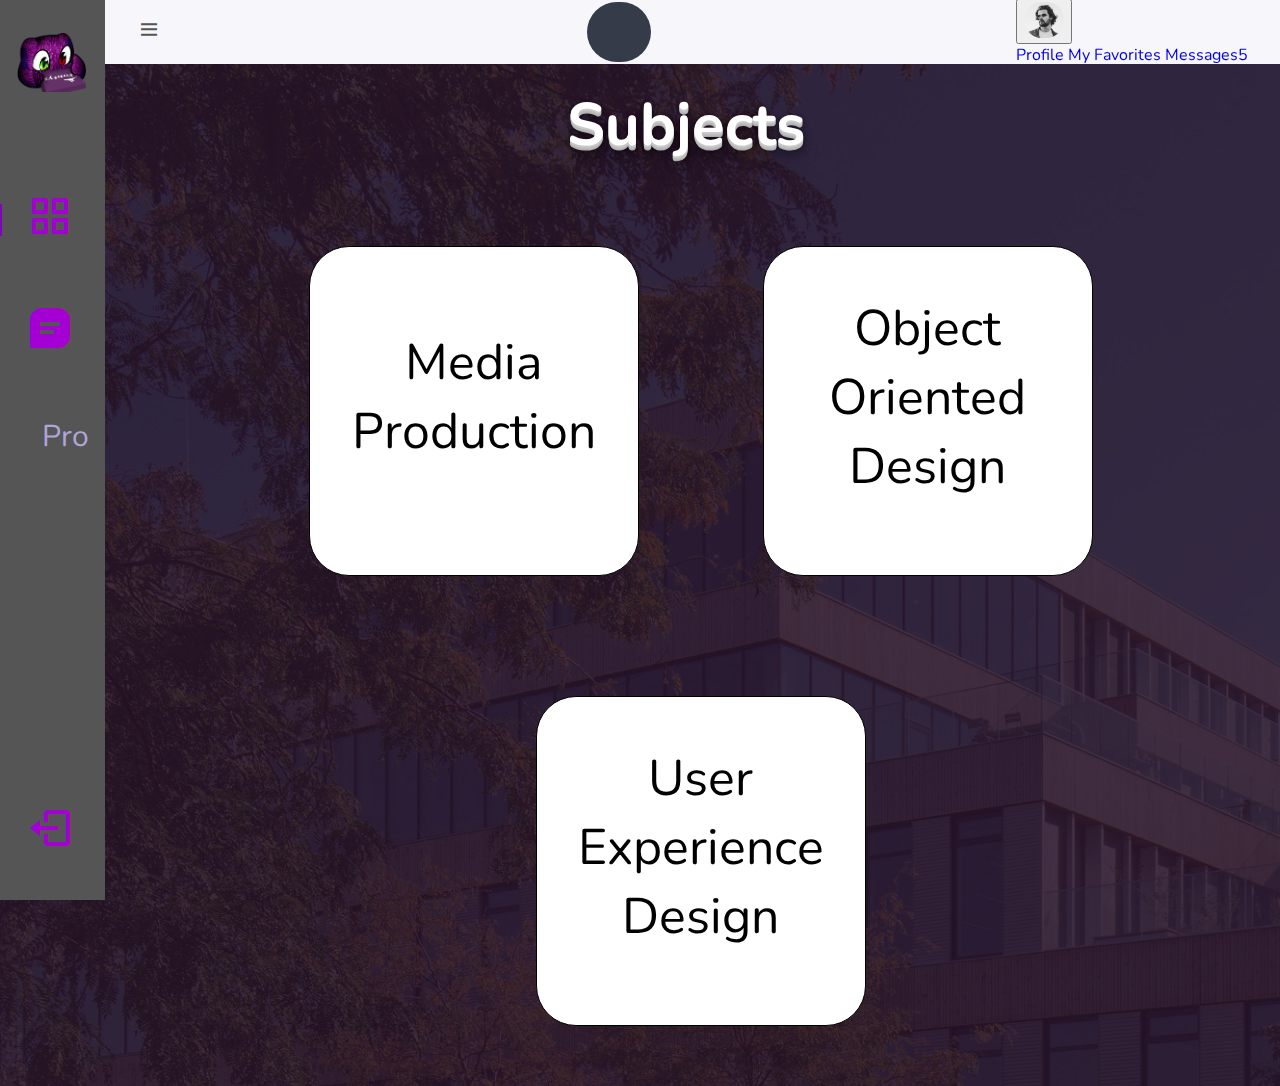
<file: moogul/index.html>
<!DOCTYPE html>
<html lang="en">

<head>
    <meta charset="UTF-8">
    <meta name="viewport" content="width=device-width, initial-scale=1.0">

    <!-- ===== BOX ICONS ===== -->
    <link href='https://cdn.jsdelivr.net/npm/boxicons@2.0.5/css/boxicons.min.css' rel='stylesheet'>
    <link rel="stylesheet" href="https://stackpath.bootstrapcdn.com/bootstrap/4.1.3/css/bootstrap.min.css"
        integrity="sha384-MCw98/SFnGE8fJT3GXwEOngsV7Zt27NXFoaoApmYm81iuXoPkFOJwJ8ERdknLPMO" crossorigin="anonymous">
    <link rel="stylesheet" href="https://use.fontawesome.com/releases/v5.5.0/css/all.css"
        integrity="sha384-B4dIYHKNBt8Bc12p+WXckhzcICo0wtJAoU8YZTY5qE0Id1GSseTk6S+L3BlXeVIU" crossorigin="anonymous">

    <!-- ===== CSS ===== -->
    <link rel="stylesheet" href="assets/css/styles.css">

    <title>Moogul</title>
</head>

<body id="body-pd">

    <body onload="myFunction()">

        <div class="hero">
            <header class="header" id="header">
                <div class="header__toggle">
                    <i class='bx bx-menu' id="header-toggle"></i>
                </div>

                <div class="container h-100">
                    <div class="d-flex justify-content-center h-100">
                        <div class="searchbar">
                            <input class="search_input" type="text" name="" placeholder="Search...">
                            <a href="#" class="search_icon"><i class="fas fa-search"></i></a>
                        </div>
                    </div>
                </div>

                <div class="dropdown">
                    <button class="btn dropdown-toggle" type="button" id="dropdownMenuButton" data-toggle="dropdown"
                        aria-haspopup="true" aria-expanded="false">
                        <img src="assets/img/perfil.jpg" alt="" style="width: 40px; height: 40; border-radius: 20px;">
                    </button>
                    <div class="dropdown-menu" aria-labelledby="dropdownMenuButton">
                        <a class="dropdown-item" href="#">Profile</a>
                        <a class="dropdown-item" href="#">My Favorites</a>
                        <a class="dropdown-item" href="#">Messages<span class="badge bg-primary">5</span>
                            <span class="visually-hidden"></span></a>
                       
                    </div>
                </div>



            </header>

            <div class="l-navbar" id="nav-bar">
                <nav class="nav">
                    <div>
                        <a href="index.html" class="nav__logo">
                            <img class="logo" src="assets/img/logo.png" alt="">
                            <span class="nav__logo-name">Moogul</span>
                        </a>

                        <div class="nav__list">
                            <a href="index.html" class="nav__link active">
                                <i class='bx bx-grid-alt nav__icon'></i>
                                <span class="nav__name">Dashboard</span>
                            </a>

                            <a href="forum.html" class="nav__link">
                                <i class='bx bxs-message-square-detail nav__icon'></i>
                                <span class="nav__name">Forum</span>
                            </a>

                            <a href="#" class="nav__link">
                                <i class="fas fa-id-card-alt nav__icon"></i>
                                <span class="nav__name">Profile</span>
                            </a>
                        </div>
                    </div>

                    <a href="login.html" class="nav__link">
                        <i class='bx bx-log-out nav__icon'></i>
                        <span class="nav__name">Log Out</span>
                    </a>
                </nav>
            </div>


            <div class="text_title">
                <h1 class="Subj">Subjects</h1>
            </div>

            <div class="navigation_button">
                <div class="button_nav">
                    <p class="lectures">
                      <a href="SubjectPage.html">Media Production</a>  </p>

                </div>
                <div class="button_nav">
                    <p class="lectures">Object Oriented Design</p>
                </div>
                <div class="button_nav">
                    <p class="lectures">User Experience Design</p>
                </div>
            </div>
        </div>



        <!--===== MAIN JS =====-->
        <script src="assets/js/main.js"></script>
        <script src="https://code.jquery.com/jquery-3.5.1.slim.min.js"
            integrity="sha384-DfXdz2htPH0lsSSs5nCTpuj/zy4C+OGpamoFVy38MVBnE+IbbVYUew+OrCXaRkfj" crossorigin="anonymous">
        </script>

        <script src="https://cdn.jsdelivr.net/npm/popper.js@1.16.1/dist/umd/popper.min.js"
            integrity="sha384-9/reFTGAW83EW2RDu2S0VKaIzap3H66lZH81PoYlFhbGU+6BZp6G7niu735Sk7lN" crossorigin="anonymous">
        </script>

        <script src="https://stackpath.bootstrapcdn.com/bootstrap/4.5.2/js/bootstrap.min.js"
            integrity="sha384-B4gt1jrGC7Jh4AgTPSdUtOBvfO8shuf57BaghqFfPlYxofvL8/KUEfYiJOMMV+rV" crossorigin="anonymous">
        </script>


        <script>
            var myVar;

            function myFunction() {
                myVar = setTimeout(showPage, 1500);
            }

            function showPage() {
                document.getElementById("loader").style.display = "none";
                document.getElementById("myDiv").style.display = "block";
            }
        </script>
    </body>

</html>
</file>
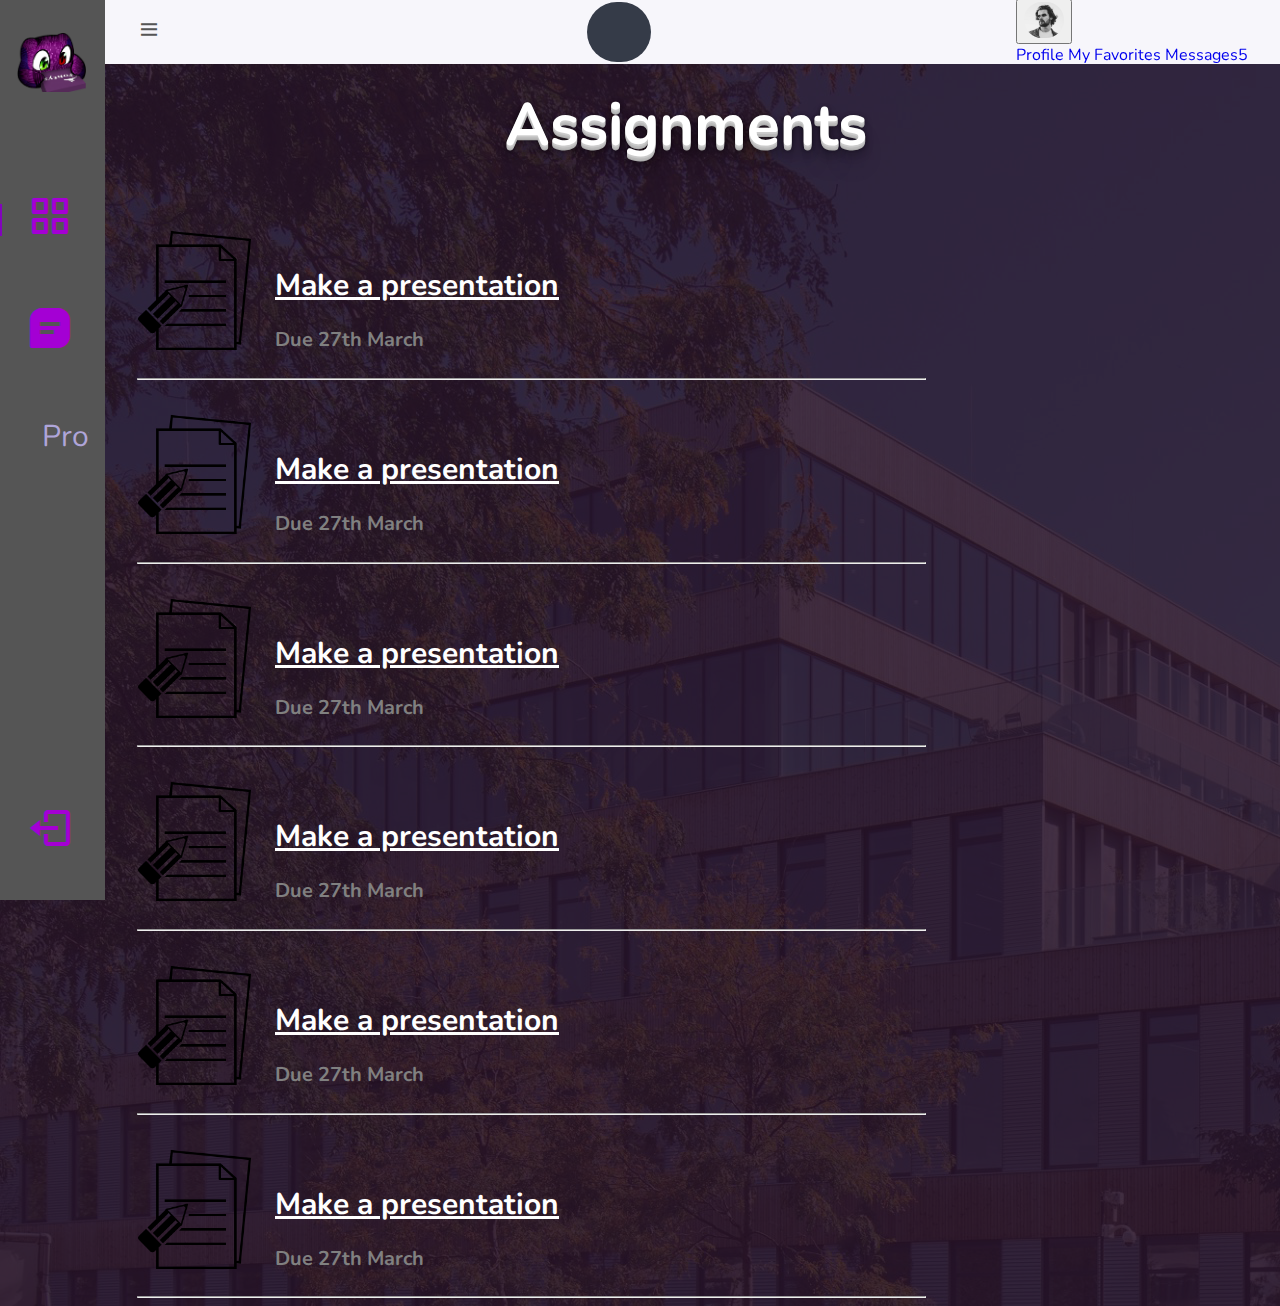
<file: moogul/Assignments.html>
<!DOCTYPE html>
<html lang="en">

<head>
    <meta charset="UTF-8">
    <meta name="viewport" content="width=device-width, initial-scale=1.0">



    <!-- ===== BOX ICONS ===== -->
    <link href='https://cdn.jsdelivr.net/npm/boxicons@2.0.5/css/boxicons.min.css' rel='stylesheet'>
    <link rel="stylesheet" href="https://stackpath.bootstrapcdn.com/bootstrap/4.1.3/css/bootstrap.min.css"
        integrity="sha384-MCw98/SFnGE8fJT3GXwEOngsV7Zt27NXFoaoApmYm81iuXoPkFOJwJ8ERdknLPMO" crossorigin="anonymous">
    <link rel="stylesheet" href="https://use.fontawesome.com/releases/v5.5.0/css/all.css"
        integrity="sha384-B4dIYHKNBt8Bc12p+WXckhzcICo0wtJAoU8YZTY5qE0Id1GSseTk6S+L3BlXeVIU" crossorigin="anonymous">

    <!-- ===== CSS ===== -->
    <link rel="stylesheet" href="assets/css/styles.css">

    <title>Assignments</title>
</head>

<body id="body-pd">

    <body onload="myFunction()">

        <div class="hero">
            <header class="header" id="header">
                <div class="header__toggle">
                    <i class='bx bx-menu' id="header-toggle"></i>
                </div>

                <div class="container h-100">
                    <div class="d-flex justify-content-center h-100">
                        <div class="searchbar">
                            <input class="search_input" type="text" name="" placeholder="Search...">
                            <a href="#" class="search_icon"><i class="fas fa-search"></i></a>
                        </div>
                    </div>
                </div>

                <div class="dropdown">
                    <button class="btn dropdown-toggle" type="button" id="dropdownMenuButton" data-toggle="dropdown"
                        aria-haspopup="true" aria-expanded="false">
                        <img src="assets/img/perfil.jpg" alt="" style="width: 40px; height: 40; border-radius: 20px;">
                    </button>
                    <div class="dropdown-menu" aria-labelledby="dropdownMenuButton">
                        <a class="dropdown-item" href="#">Profile</a>
                        <a class="dropdown-item" href="#">My Favorites</a>
                        <a class="dropdown-item" href="#">Messages<span class="badge bg-primary">5</span>
                            <span class="visually-hidden"></span></a>
                    </div>
                </div>



            </header>

            <div class="l-navbar" id="nav-bar">
                <nav class="nav">
                    <div>
                        <a href="index.html" class="nav__logo">
                            <img class="logo" src="assets/img/logo.png" alt="">
                            <span class="nav__logo-name">Moogul</span>
                        </a>

                        <div class="nav__list">
                            <a href="index.html" class="nav__link active">
                                <i class='bx bx-grid-alt nav__icon'></i>
                                <span class="nav__name">Dashboard</span>
                            </a>

                            <a href="forum.html" class="nav__link">
                                <i class='bx bxs-message-square-detail nav__icon'></i>
                                <span class="nav__name">Forum</span>
                            </a>

                            <a href="#" class="nav__link">
                                <i class="fas fa-id-card-alt nav__icon"></i>
                                <span class="nav__name">Profile</span>
                            </a>
                        </div>
                    </div>

                    <a href="login.html" class="nav__link">
                        <i class='bx bx-log-out nav__icon'></i>
                        <span class="nav__name">Log Out</span>
                    </a>
                </nav>
            </div>

            <div class="text_title">
                <h1 class="Subj">Assignments</h1>
            </div>

<br><br>


  <!--===== Assignements =====-->


<div class="idea">
      <div class="icon">
        <img src="assets/img/icon.jpg">
      </div>
      <div class="text">
        <h1>Make a presentation</h1>
        <h2>Due 27th March</h2>
      </div>
    </div>

<div class ="lines">
<hr>
</div>


<br><br>

<div class="idea">
      <div class="icon">
        <img src="assets/img/icon.jpg">
      </div>
      <div class="text">
        <h1>Make a presentation</h1>
        <h2>Due 27th March</h2>
      </div>
    </div>

<div class ="lines">
<hr>
</div>

<br><br>


<div class="idea">
      <div class="icon">
        <img src="assets/img/icon.jpg">
      </div>
      <div class="text">
        <h1>Make a presentation</h1>
        <h2>Due 27th March</h2>
      </div>
    </div>

<div class ="lines">
<hr>
</div>

<br><br>

<div class="idea">
      <div class="icon">
        <img src="assets/img/icon.jpg">
      </div>
      <div class="text">
        <h1>Make a presentation</h1>
        <h2>Due 27th March</h2>
      </div>
    </div>

<div class ="lines">
<hr>
</div>

<br><br>

<div class="idea">
      <div class="icon">
        <img src="assets/img/icon.jpg">
      </div>
      <div class="text">
        <h1>Make a presentation</h1>
        <h2>Due 27th March</h2>
      </div>
    </div>

<div class ="lines">
<hr>
</div>


<br><br>

<div class="idea">
      <div class="icon">
        <img src="assets/img/icon.jpg">
      </div>
      <div class="text">
        <h1>Make a presentation</h1>
        <h2>Due 27th March</h2>
      </div>
    </div>

<div class ="lines">
<hr>
</div>




    <!--===== MAIN JS =====-->
    <script src="assets/js/main.js"></script>
    <script src="https://code.jquery.com/jquery-3.5.1.slim.min.js"
        integrity="sha384-DfXdz2htPH0lsSSs5nCTpuj/zy4C+OGpamoFVy38MVBnE+IbbVYUew+OrCXaRkfj" crossorigin="anonymous">
    </script>

    <script src="https://cdn.jsdelivr.net/npm/popper.js@1.16.1/dist/umd/popper.min.js"
        integrity="sha384-9/reFTGAW83EW2RDu2S0VKaIzap3H66lZH81PoYlFhbGU+6BZp6G7niu735Sk7lN" crossorigin="anonymous">
    </script>

    <script src="https://stackpath.bootstrapcdn.com/bootstrap/4.5.2/js/bootstrap.min.js"
        integrity="sha384-B4gt1jrGC7Jh4AgTPSdUtOBvfO8shuf57BaghqFfPlYxofvL8/KUEfYiJOMMV+rV" crossorigin="anonymous">
    </script>


    <script>
        var myVar;

        function myFunction() {
            myVar = setTimeout(showPage, 1500);
        }

        function showPage() {
            document.getElementById("loader").style.display = "none";
            document.getElementById("myDiv").style.display = "block";
        }
    </script>
</body>

</html>
</file>
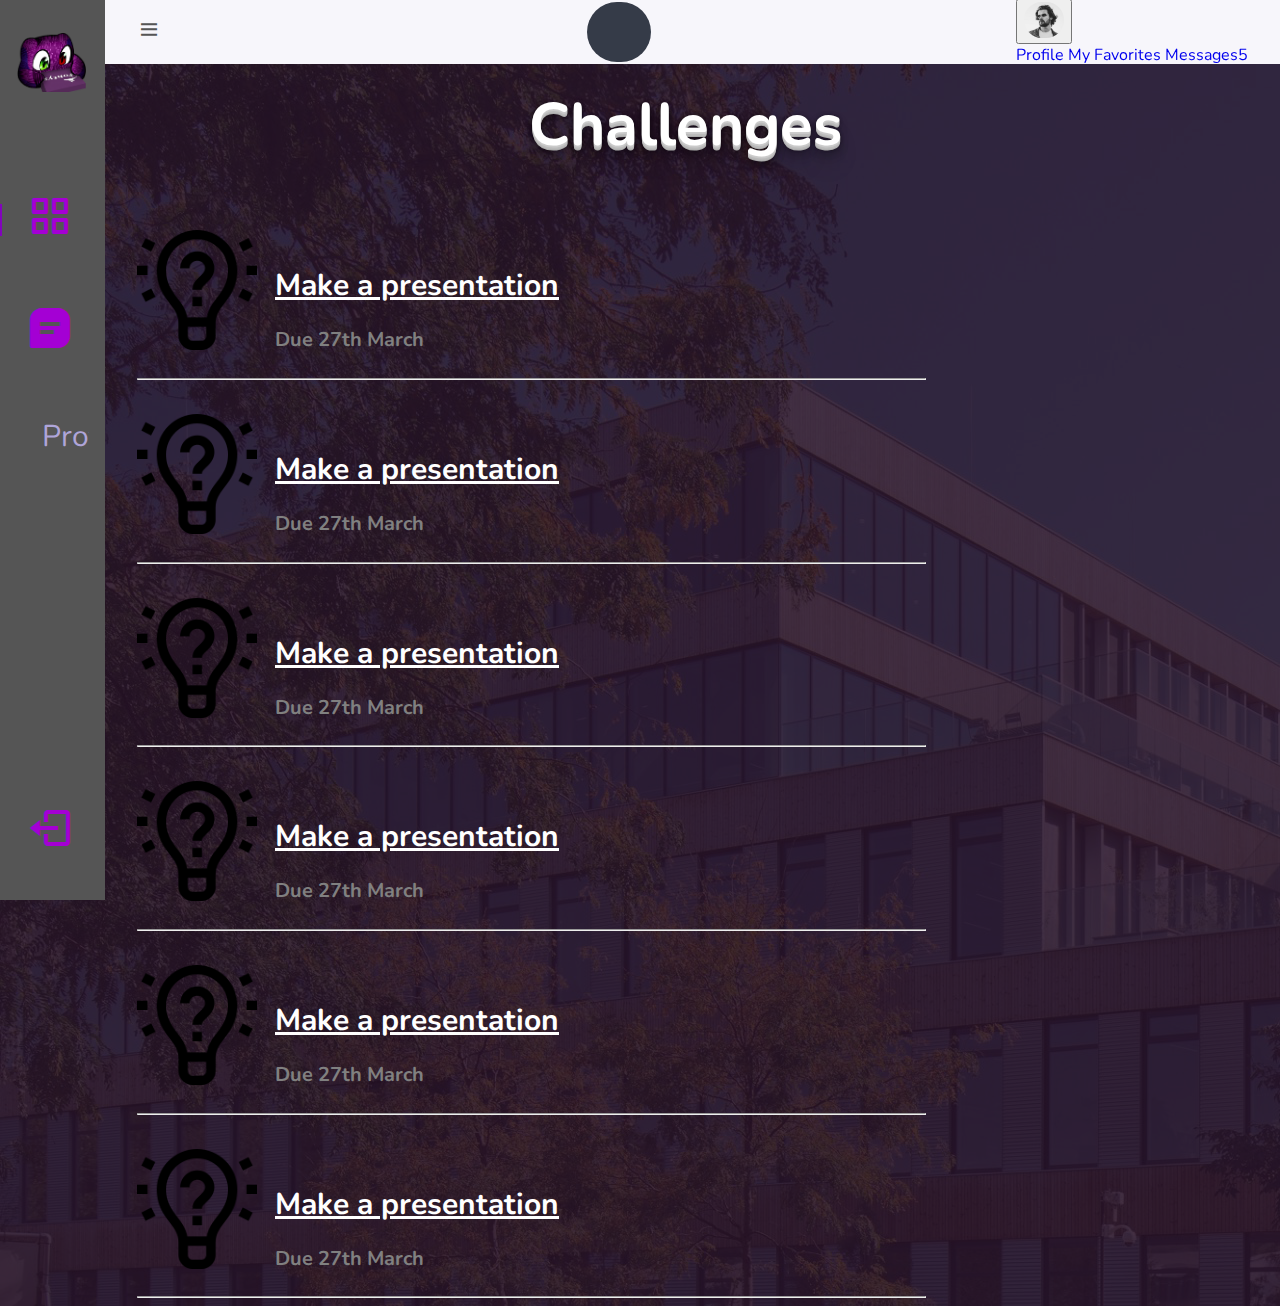
<file: moogul/Challenges.html>
<!DOCTYPE html>
<html lang="en">

<head>
    <meta charset="UTF-8">
    <meta name="viewport" content="width=device-width, initial-scale=1.0">



    <!-- ===== BOX ICONS ===== -->
    <link href='https://cdn.jsdelivr.net/npm/boxicons@2.0.5/css/boxicons.min.css' rel='stylesheet'>
    <link rel="stylesheet" href="https://stackpath.bootstrapcdn.com/bootstrap/4.1.3/css/bootstrap.min.css"
        integrity="sha384-MCw98/SFnGE8fJT3GXwEOngsV7Zt27NXFoaoApmYm81iuXoPkFOJwJ8ERdknLPMO" crossorigin="anonymous">
    <link rel="stylesheet" href="https://use.fontawesome.com/releases/v5.5.0/css/all.css"
        integrity="sha384-B4dIYHKNBt8Bc12p+WXckhzcICo0wtJAoU8YZTY5qE0Id1GSseTk6S+L3BlXeVIU" crossorigin="anonymous">

    <!-- ===== CSS ===== -->
    <link rel="stylesheet" href="assets/css/styles.css">

    <title>Challenges</title>
</head>

<body id="body-pd">

    <body onload="myFunction()">

        <div class="hero">
            <header class="header" id="header">
                <div class="header__toggle">
                    <i class='bx bx-menu' id="header-toggle"></i>
                </div>

                <div class="container h-100">
                    <div class="d-flex justify-content-center h-100">
                        <div class="searchbar">
                            <input class="search_input" type="text" name="" placeholder="Search...">
                            <a href="#" class="search_icon"><i class="fas fa-search"></i></a>
                        </div>
                    </div>
                </div>

                <div class="dropdown">
                    <button class="btn dropdown-toggle" type="button" id="dropdownMenuButton" data-toggle="dropdown"
                        aria-haspopup="true" aria-expanded="false">
                        <img src="assets/img/perfil.jpg" alt="" style="width: 40px; height: 40; border-radius: 20px;">
                    </button>
                    <div class="dropdown-menu" aria-labelledby="dropdownMenuButton">
                        <a class="dropdown-item" href="#">Profile</a>
                        <a class="dropdown-item" href="#">My Favorites</a>
                        <a class="dropdown-item" href="#">Messages<span class="badge bg-primary">5</span>
                            <span class="visually-hidden"></span></a>
                    </div>
                </div>



            </header>

            <div class="l-navbar" id="nav-bar">
                <nav class="nav">
                    <div>
                        <a href="index.html" class="nav__logo">
                            <img class="logo" src="assets/img/logo.png" alt="">
                            <span class="nav__logo-name">Moogul</span>
                        </a>

                        <div class="nav__list">
                            <a href="index.html" class="nav__link active">
                                <i class='bx bx-grid-alt nav__icon'></i>
                                <span class="nav__name">Dashboard</span>
                            </a>

                            <a href="forum.html" class="nav__link">
                                <i class='bx bxs-message-square-detail nav__icon'></i>
                                <span class="nav__name">Forum</span>
                            </a>

                            <a href="#" class="nav__link">
                                <i class="fas fa-id-card-alt nav__icon"></i>
                                <span class="nav__name">Profile</span>
                            </a>
                        </div>
                    </div>

                    <a href="login.html" class="nav__link">
                        <i class='bx bx-log-out nav__icon'></i>
                        <span class="nav__name">Log Out</span>
                    </a>
                </nav>
            </div>

            <div class="text_title">
                <h1 class="Subj">Challenges</h1>
            </div>

<br><br>


  <!--===== Assignements =====-->


<div class="idea">
      <div class="icon">
        <img src="assets/img/challenge.jpg">
      </div>
      <div class="text">
        <h1>Make a presentation</h1>
        <h2>Due 27th March</h2>
      </div>
    </div>

<div class ="lines">
<hr>
</div>


<br><br>

<div class="idea">
      <div class="icon">
        <img src="assets/img/challenge.jpg">
      </div>
      <div class="text">
        <h1>Make a presentation</h1>
        <h2>Due 27th March</h2>
      </div>
    </div>

<div class ="lines">
<hr>
</div>

<br><br>


<div class="idea">
      <div class="icon">
        <img src="assets/img/challenge.jpg">
      </div>
      <div class="text">
        <h1>Make a presentation</h1>
        <h2>Due 27th March</h2>
      </div>
    </div>

<div class ="lines">
<hr>
</div>

<br><br>

<div class="idea">
      <div class="icon">
        <img src="assets/img/challenge.jpg">
      </div>
      <div class="text">
        <h1>Make a presentation</h1>
        <h2>Due 27th March</h2>
      </div>
    </div>

<div class ="lines">
<hr>
</div>

<br><br>

<div class="idea">
      <div class="icon">
        <img src="assets/img/challenge.jpg">
      </div>
      <div class="text">
        <h1>Make a presentation</h1>
        <h2>Due 27th March</h2>
      </div>
    </div>

<div class ="lines">
<hr>
</div>


<br><br>

<div class="idea">
      <div class="icon">
        <img src="assets/img/challenge.jpg">
      </div>
      <div class="text">
        <h1>Make a presentation</h1>
        <h2>Due 27th March</h2>
      </div>
    </div>

<div class ="lines">
<hr>
</div>




    <!--===== MAIN JS =====-->
    <script src="assets/js/main.js"></script>
    <script src="https://code.jquery.com/jquery-3.5.1.slim.min.js"
        integrity="sha384-DfXdz2htPH0lsSSs5nCTpuj/zy4C+OGpamoFVy38MVBnE+IbbVYUew+OrCXaRkfj" crossorigin="anonymous">
    </script>

    <script src="https://cdn.jsdelivr.net/npm/popper.js@1.16.1/dist/umd/popper.min.js"
        integrity="sha384-9/reFTGAW83EW2RDu2S0VKaIzap3H66lZH81PoYlFhbGU+6BZp6G7niu735Sk7lN" crossorigin="anonymous">
    </script>

    <script src="https://stackpath.bootstrapcdn.com/bootstrap/4.5.2/js/bootstrap.min.js"
        integrity="sha384-B4gt1jrGC7Jh4AgTPSdUtOBvfO8shuf57BaghqFfPlYxofvL8/KUEfYiJOMMV+rV" crossorigin="anonymous">
    </script>


    <script>
        var myVar;

        function myFunction() {
            myVar = setTimeout(showPage, 1500);
        }

        function showPage() {
            document.getElementById("loader").style.display = "none";
            document.getElementById("myDiv").style.display = "block";
        }
    </script>
</body>

</html>
</file>
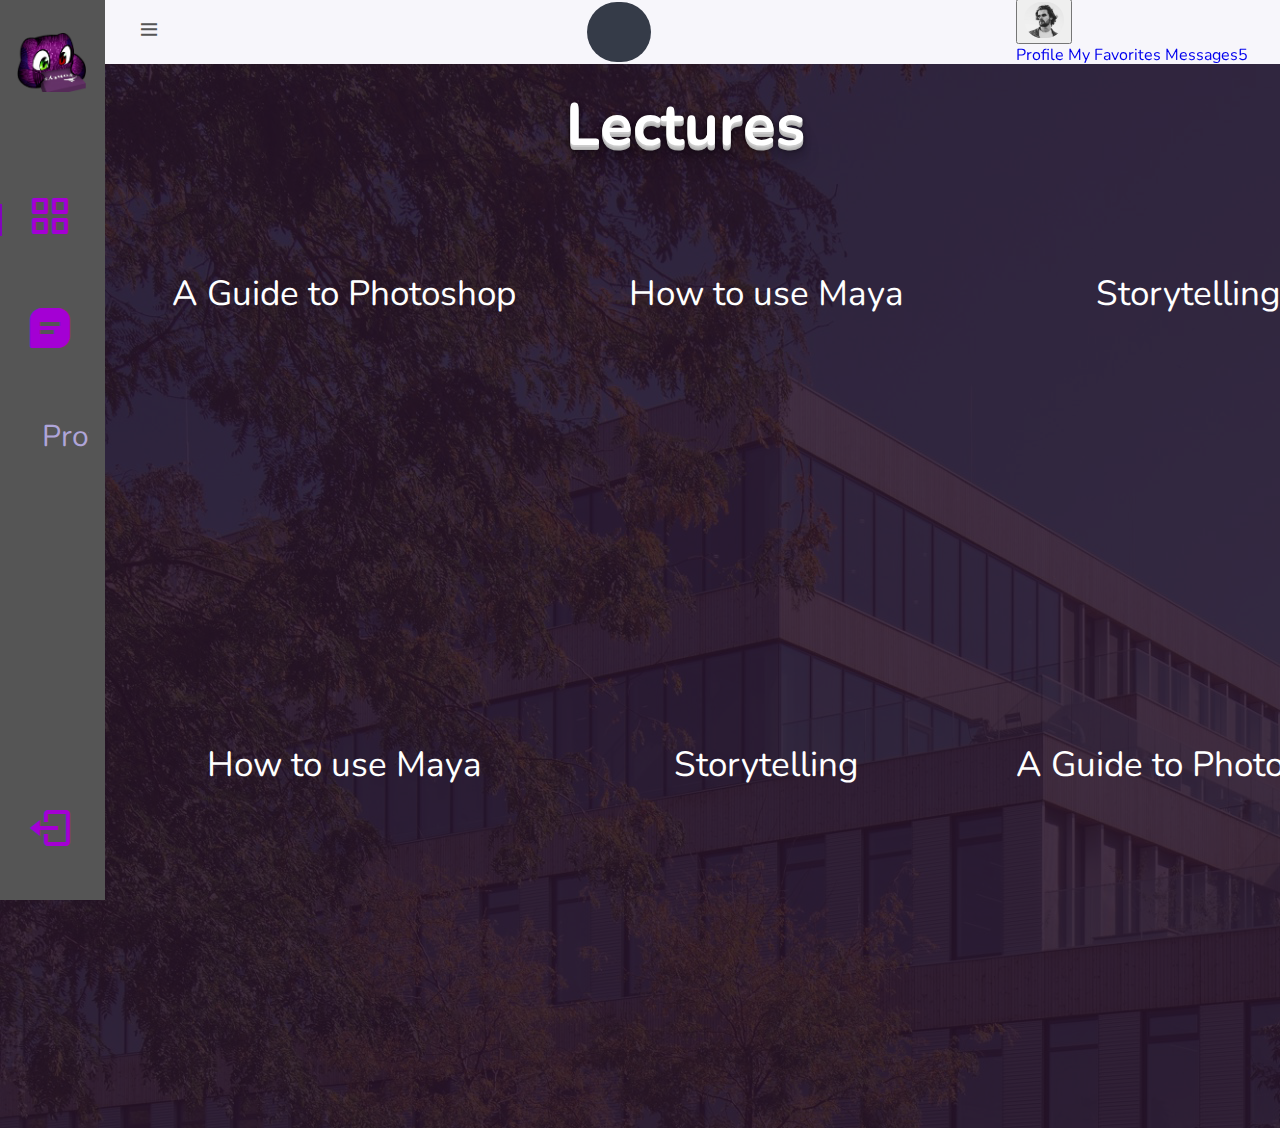
<file: moogul/Lectures.html>
<!DOCTYPE html>
<html lang="en">

<head>
    <meta charset="UTF-8">
    <meta name="viewport" content="width=device-width, initial-scale=1.0">



    <!-- ===== BOX ICONS ===== -->
    <link href='https://cdn.jsdelivr.net/npm/boxicons@2.0.5/css/boxicons.min.css' rel='stylesheet'>
    <link rel="stylesheet" href="https://stackpath.bootstrapcdn.com/bootstrap/4.1.3/css/bootstrap.min.css"
        integrity="sha384-MCw98/SFnGE8fJT3GXwEOngsV7Zt27NXFoaoApmYm81iuXoPkFOJwJ8ERdknLPMO" crossorigin="anonymous">
    <link rel="stylesheet" href="https://use.fontawesome.com/releases/v5.5.0/css/all.css"
        integrity="sha384-B4dIYHKNBt8Bc12p+WXckhzcICo0wtJAoU8YZTY5qE0Id1GSseTk6S+L3BlXeVIU" crossorigin="anonymous">

    <!-- ===== CSS ===== -->
    <link rel="stylesheet" href="assets/css/styles.css">

    <title>Lectures</title>
</head>

<body id="body-pd">

    <body onload="myFunction()">

        <div class="hero">
            <header class="header" id="header">
                <div class="header__toggle">
                    <i class='bx bx-menu' id="header-toggle"></i>
                </div>

                <div class="container h-100">
                    <div class="d-flex justify-content-center h-100">
                        <div class="searchbar">
                            <input class="search_input" type="text" name="" placeholder="Search...">
                            <a href="#" class="search_icon"><i class="fas fa-search"></i></a>
                        </div>
                    </div>
                </div>

                <div class="dropdown">
                    <button class="btn dropdown-toggle" type="button" id="dropdownMenuButton" data-toggle="dropdown"
                        aria-haspopup="true" aria-expanded="false">
                        <img src="assets/img/perfil.jpg" alt="" style="width: 40px; height: 40; border-radius: 20px;">
                    </button>
                    <div class="dropdown-menu" aria-labelledby="dropdownMenuButton">
                        <a class="dropdown-item" href="#">Profile</a>
                        <a class="dropdown-item" href="#">My Favorites</a>
                        <a class="dropdown-item" href="#">Messages<span class="badge bg-primary">5</span>
                            <span class="visually-hidden"></span></a></a>
                    </div>
                </div>



            </header>

            <div class="l-navbar" id="nav-bar">
                <nav class="nav">
                    <div>
                        <a href="index.html" class="nav__logo">
                            <img class="logo" src="assets/img/logo.png" alt="">
                            <span class="nav__logo-name">Moogul</span>
                        </a>

                        <div class="nav__list">
                            <a href="index.html" class="nav__link active">
                                <i class='bx bx-grid-alt nav__icon'></i>
                                <span class="nav__name">Dashboard</span>
                            </a>

                            <a href="forum.html" class="nav__link">
                                <i class='bx bxs-message-square-detail nav__icon'></i>
                                <span class="nav__name">Forum</span>
                            </a>

                            <a href="#" class="nav__link">
                                <i class="fas fa-id-card-alt nav__icon"></i>
                                <span class="nav__name">Profile</span>
                            </a>
                        </div>
                    </div>

                    <a href="login.html" class="nav__link">
                        <i class='bx bx-log-out nav__icon'></i>
                        <span class="nav__name">Log Out</span>
                    </a>
                </nav>
            </div>


            <div class="text_title">
                <h1 class="Subj">Lectures</h1>
            </div>
<br><br>
  <!--===== Videos =====-->


  <div class="videos">
  <ul>

    <li><a href="#"><p class = "idk">A Guide to Photoshop</p></a>
      <iframe src="https://www.youtube.com/embed/6stlCkUDG_s" frameborder="0" allowfullscreen></iframe>
    </li>

    <li><p class = "idk">How to use Maya</p>
      <iframe src="https://www.youtube.com/embed/6stlCkUDG_s" frameborder="0" allowfullscreen></iframe>
    </li>

    <li><p class = "idk">Storytelling</p>
      <iframe src="https://www.youtube.com/embed/6stlCkUDG_s" frameborder="0" allowfullscreen></iframe>
    </li>

  </ul>
</div>

<br><br>
<div class="videos">
<ul>

  <li><p class = "idk">How to use Maya</p>
    <iframe src="https://www.youtube.com/embed/6stlCkUDG_s" frameborder="0" allowfullscreen></iframe>
  </li>

  <li><p class = "idk">Storytelling</p>
    <iframe src="https://www.youtube.com/embed/6stlCkUDG_s" frameborder="0" allowfullscreen></iframe>
  </li>

  <li><p class = "idk">A Guide to Photoshop</p>
    <iframe src="https://www.youtube.com/embed/6stlCkUDG_s" frameborder="0" allowfullscreen></iframe>
  </li>

</ul>
</div>




    <!--===== MAIN JS =====-->
    <script src="assets/js/main.js"></script>
    <script src="https://code.jquery.com/jquery-3.5.1.slim.min.js"
        integrity="sha384-DfXdz2htPH0lsSSs5nCTpuj/zy4C+OGpamoFVy38MVBnE+IbbVYUew+OrCXaRkfj" crossorigin="anonymous">
    </script>

    <script src="https://cdn.jsdelivr.net/npm/popper.js@1.16.1/dist/umd/popper.min.js"
        integrity="sha384-9/reFTGAW83EW2RDu2S0VKaIzap3H66lZH81PoYlFhbGU+6BZp6G7niu735Sk7lN" crossorigin="anonymous">
    </script>

    <script src="https://stackpath.bootstrapcdn.com/bootstrap/4.5.2/js/bootstrap.min.js"
        integrity="sha384-B4gt1jrGC7Jh4AgTPSdUtOBvfO8shuf57BaghqFfPlYxofvL8/KUEfYiJOMMV+rV" crossorigin="anonymous">
    </script>


    <script>
        var myVar;

        function myFunction() {
            myVar = setTimeout(showPage, 1500);
        }

        function showPage() {
            document.getElementById("loader").style.display = "none";
            document.getElementById("myDiv").style.display = "block";
        }
    </script>
</body>

</html>
</file>
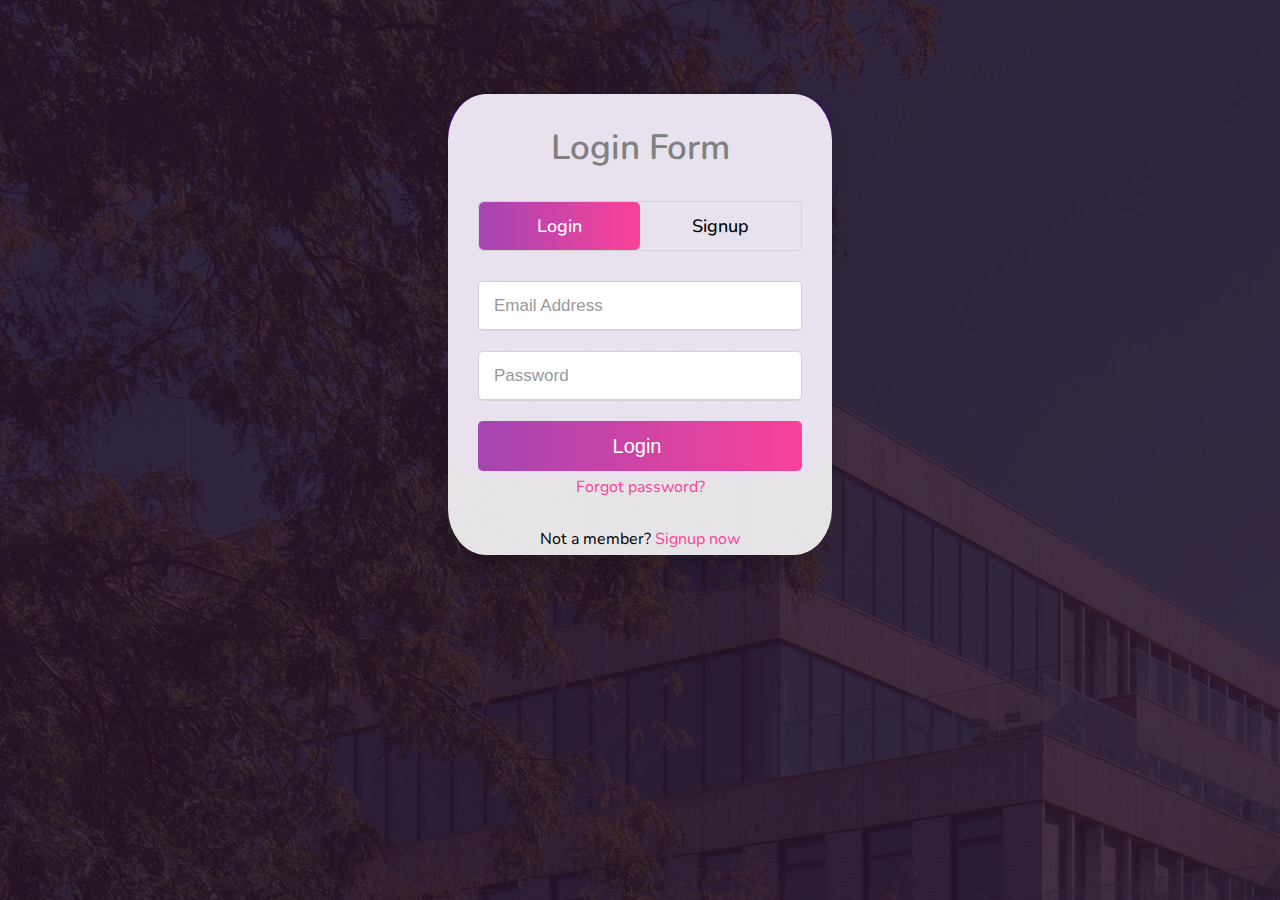
<file: moogul/login.html>
<!DOCTYPE html>
<html lang="en">

<head>
  <meta charset="UTF-8">
  <meta name="viewport" content="width=device-width, initial-scale=1.0">

  <!-- ===== BOX ICONS ===== -->
  <link href='https://cdn.jsdelivr.net/npm/boxicons@2.0.5/css/boxicons.min.css' rel='stylesheet'>
  <link rel="stylesheet" href="https://stackpath.bootstrapcdn.com/bootstrap/4.1.3/css/bootstrap.min.css"
    integrity="sha384-MCw98/SFnGE8fJT3GXwEOngsV7Zt27NXFoaoApmYm81iuXoPkFOJwJ8ERdknLPMO" crossorigin="anonymous">
  <link rel="stylesheet" href="https://use.fontawesome.com/releases/v5.5.0/css/all.css"
    integrity="sha384-B4dIYHKNBt8Bc12p+WXckhzcICo0wtJAoU8YZTY5qE0Id1GSseTk6S+L3BlXeVIU" crossorigin="anonymous">

  <!-- ===== CSS ===== -->
  <link rel="stylesheet" href="assets/css/styles.css">

  <title>Moogul</title>
</head>

<body>

  <div class="login">
    <div class="login-center">
      <div class="wrapper">
        <div class="title-text">
          <div class="title login">
            Login Form</div>
          <div class="title signup">
            Signup Form</div>
        </div>
        <div class="form-container">
          <div class="slide-controls">
            <input type="radio" name="slide" id="login" checked>
            <input type="radio" name="slide" id="signup">
            <label for="login" class="slide login">Login</label>
            <label for="signup" class="slide signup">Signup</label>
            <div class="slider-tab">
            </div>
          </div>
          <div class="form-inner">
            <form action="#" class="login">
              <div class="field">
                <input type="text" placeholder="Email Address" required>
              </div>
              <div class="field">
                <input type="password" placeholder="Password" required>
              </div>
              <div class="field btn">
                <div class="btn-layer">
                </div>
                <input type="submit" value="Login">
              </div>
              <div class="pass-link">
                <a href="#">Forgot password?</a></div>
              <div class="signup-link">
                Not a member? <a href="">Signup now</a></div>
              <div class="signup-link">
                Would you like to sign in with your Fontys Account? <a href="index.html">Log in</a></div>
            </form>
            <form action="#" class="signup">
              <div class="field">
                <input type="text" placeholder="Email Address" required>
              </div>
              <div class="field">
                <input type="password" placeholder="Password" required>
              </div>
              <div class="field">
                <input type="password" placeholder="Confirm password" required>
              </div>
              <div class="field btn">
                <div class="btn-layer">
                </div>
                <input type="submit" value="Signup">
              </div>
            </form>
          </div>
        </div>
      </div>
      <script>
        const loginText = document.querySelector(".title-text .login");
        const loginForm = document.querySelector("form.login");
        const loginBtn = document.querySelector("label.login");
        const signupBtn = document.querySelector("label.signup");
        const signupLink = document.querySelector("form .signup-link a");
        signupBtn.onclick = (() => {
          loginForm.style.marginLeft = "-50%";
          loginText.style.marginLeft = "-50%";
        });
        loginBtn.onclick = (() => {
          loginForm.style.marginLeft = "0%";
          loginText.style.marginLeft = "0%";
        });
        signupLink.onclick = (() => {
          signupBtn.click();
          return false;
        });
      </script>
    </div>
  </div>

</body>

</html>
</file>
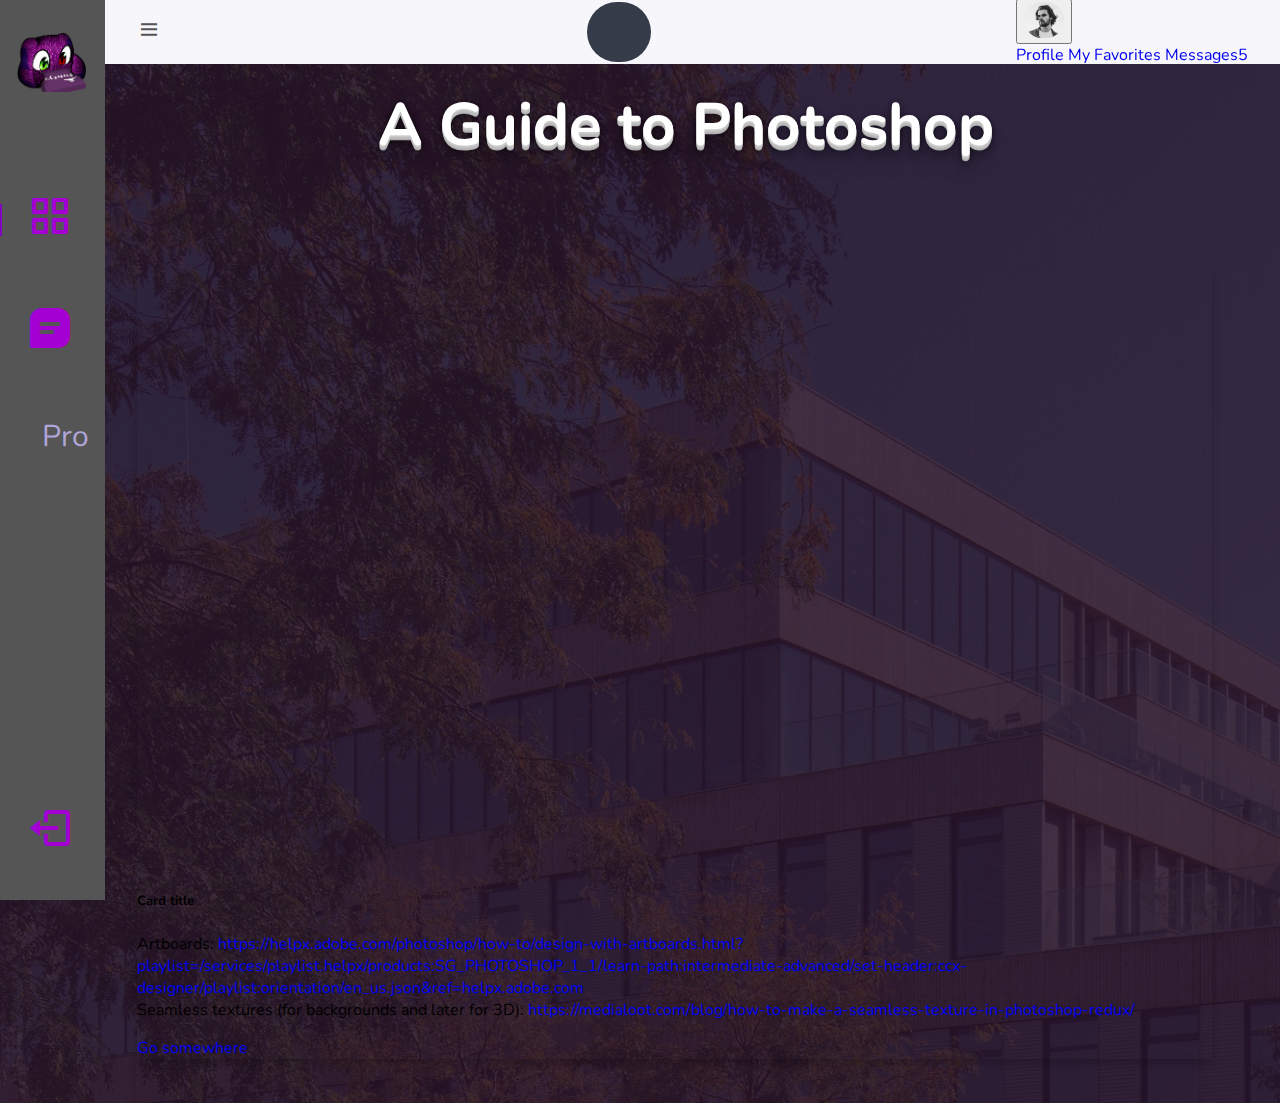
<file: moogul/StudyPage.html>
<!DOCTYPE html>
<html lang="en">

<head>
    <meta charset="UTF-8">
    <meta name="viewport" content="width=device-width, initial-scale=1.0">



    <!-- ===== BOX ICONS ===== -->
    <link href='https://cdn.jsdelivr.net/npm/boxicons@2.0.5/css/boxicons.min.css' rel='stylesheet'>
    <link rel="stylesheet" href="https://stackpath.bootstrapcdn.com/bootstrap/4.1.3/css/bootstrap.min.css"
        integrity="sha384-MCw98/SFnGE8fJT3GXwEOngsV7Zt27NXFoaoApmYm81iuXoPkFOJwJ8ERdknLPMO" crossorigin="anonymous">
    <link rel="stylesheet" href="https://use.fontawesome.com/releases/v5.5.0/css/all.css"
        integrity="sha384-B4dIYHKNBt8Bc12p+WXckhzcICo0wtJAoU8YZTY5qE0Id1GSseTk6S+L3BlXeVIU" crossorigin="anonymous">

    <!-- ===== CSS ===== -->
    <link rel="stylesheet" href="assets/css/styles.css">

    <title>Lectures</title>
</head>

<body id="body-pd">

    <body onload="myFunction()">

        <div class="hero">
            <header class="header" id="header">
                <div class="header__toggle">
                    <i class='bx bx-menu' id="header-toggle"></i>
                </div>

                <div class="container h-100">
                    <div class="d-flex justify-content-center h-100">
                        <div class="searchbar">
                            <input class="search_input" type="text" name="" placeholder="Search...">
                            <a href="#" class="search_icon"><i class="fas fa-search"></i></a>
                        </div>
                    </div>
                </div>

                <div class="dropdown">
                    <button class="btn dropdown-toggle" type="button" id="dropdownMenuButton" data-toggle="dropdown"
                        aria-haspopup="true" aria-expanded="false">
                        <img src="assets/img/perfil.jpg" alt="" style="width: 40px; height: 40; border-radius: 20px;">
                    </button>
                    <div class="dropdown-menu" aria-labelledby="dropdownMenuButton">
                        <a class="dropdown-item" href="#">Profile</a>
                        <a class="dropdown-item" href="#">My Favorites</a>
                        <a class="dropdown-item" href="#">Messages<span class="badge bg-primary">5</span>
                            <span class="visually-hidden"></span></a>
                    </div>
                </div>



            </header>

            <div class="l-navbar" id="nav-bar">
                <nav class="nav">
                    <div>
                        <a href="index.html" class="nav__logo">
                            <img class="logo" src="assets/img/logo.png" alt="">
                            <span class="nav__logo-name">Moogul</span>
                        </a>

                        <div class="nav__list">
                            <a href="index.html" class="nav__link active">
                                <i class='bx bx-grid-alt nav__icon'></i>
                                <span class="nav__name">Dashboard</span>
                            </a>

                            <a href="forum.html" class="nav__link">
                                <i class='bx bxs-message-square-detail nav__icon'></i>
                                <span class="nav__name">Forum</span>
                            </a>

                            <a href="#" class="nav__link">
                                <i class="fas fa-id-card-alt nav__icon"></i>
                                <span class="nav__name">Profile</span>
                            </a>
                        </div>
                    </div>

                    <a href="login.html" class="nav__link">
                        <i class='bx bx-log-out nav__icon'></i>
                        <span class="nav__name">Log Out</span>
                    </a>
                </nav>
            </div>

            <div class="text_title">
                <h1 class="Subj">A Guide to Photoshop</h1>
            </div>
            
<br><br>
  <!--===== Videos =====-->


  <div class="videos">
  <ul>

    <li><p class = "idk"></p>
     
      <div class="card ">
           <iframe class="study" src="https://www.youtube.com/embed/6stlCkUDG_s" frameborder="0" allowfullscreen></iframe>
        <div class="card-body">
          <h5 class="card-title">Card title</h5>
          <p class="card-text">Artboards: 
              <a href="https://helpx.adobe.com/photoshop/how-to/design-with-artboards.html?playlist=/services/playlist.helpx/products:SG_PHOTOSHOP_1_1/learn-path:intermediate-advanced/set-header:ccx-designer/playlist:orientation/en_us.json&ref=helpx.adobe.com">https://helpx.adobe.com/photoshop/how-to/design-with-artboards.html?playlist=/services/playlist.helpx/products:SG_PHOTOSHOP_1_1/learn-path:intermediate-advanced/set-header:ccx-designer/playlist:orientation/en_us.json&ref=helpx.adobe.com</a>
             <br> Seamless textures (for backgrounds and later for 3D): <a href="https://medialoot.com/blog/how-to-make-a-seamless-texture-in-photoshop-redux/">https://medialoot.com/blog/how-to-make-a-seamless-texture-in-photoshop-redux/</a>
            </p>
          <a href="#" class="btn btn-primary">Go somewhere</a>
        </div>
      </div>
    </li>

    <li><p class = "idk"></p>
        <div class=""></div>
      </li>
  </ul>
</div>

<br><br>
<div class="videos">

</div>




    <!--===== MAIN JS =====-->
    <script src="assets/js/main.js"></script>
    <script src="https://code.jquery.com/jquery-3.5.1.slim.min.js"
        integrity="sha384-DfXdz2htPH0lsSSs5nCTpuj/zy4C+OGpamoFVy38MVBnE+IbbVYUew+OrCXaRkfj" crossorigin="anonymous">
    </script>

    <script src="https://cdn.jsdelivr.net/npm/popper.js@1.16.1/dist/umd/popper.min.js"
        integrity="sha384-9/reFTGAW83EW2RDu2S0VKaIzap3H66lZH81PoYlFhbGU+6BZp6G7niu735Sk7lN" crossorigin="anonymous">
    </script>

    <script src="https://stackpath.bootstrapcdn.com/bootstrap/4.5.2/js/bootstrap.min.js"
        integrity="sha384-B4gt1jrGC7Jh4AgTPSdUtOBvfO8shuf57BaghqFfPlYxofvL8/KUEfYiJOMMV+rV" crossorigin="anonymous">
    </script>


    <script>
        var myVar;

        function myFunction() {
            myVar = setTimeout(showPage, 1500);
        }

        function showPage() {
            document.getElementById("loader").style.display = "none";
            document.getElementById("myDiv").style.display = "block";
        }
    </script>
</body>

</html>
</file>
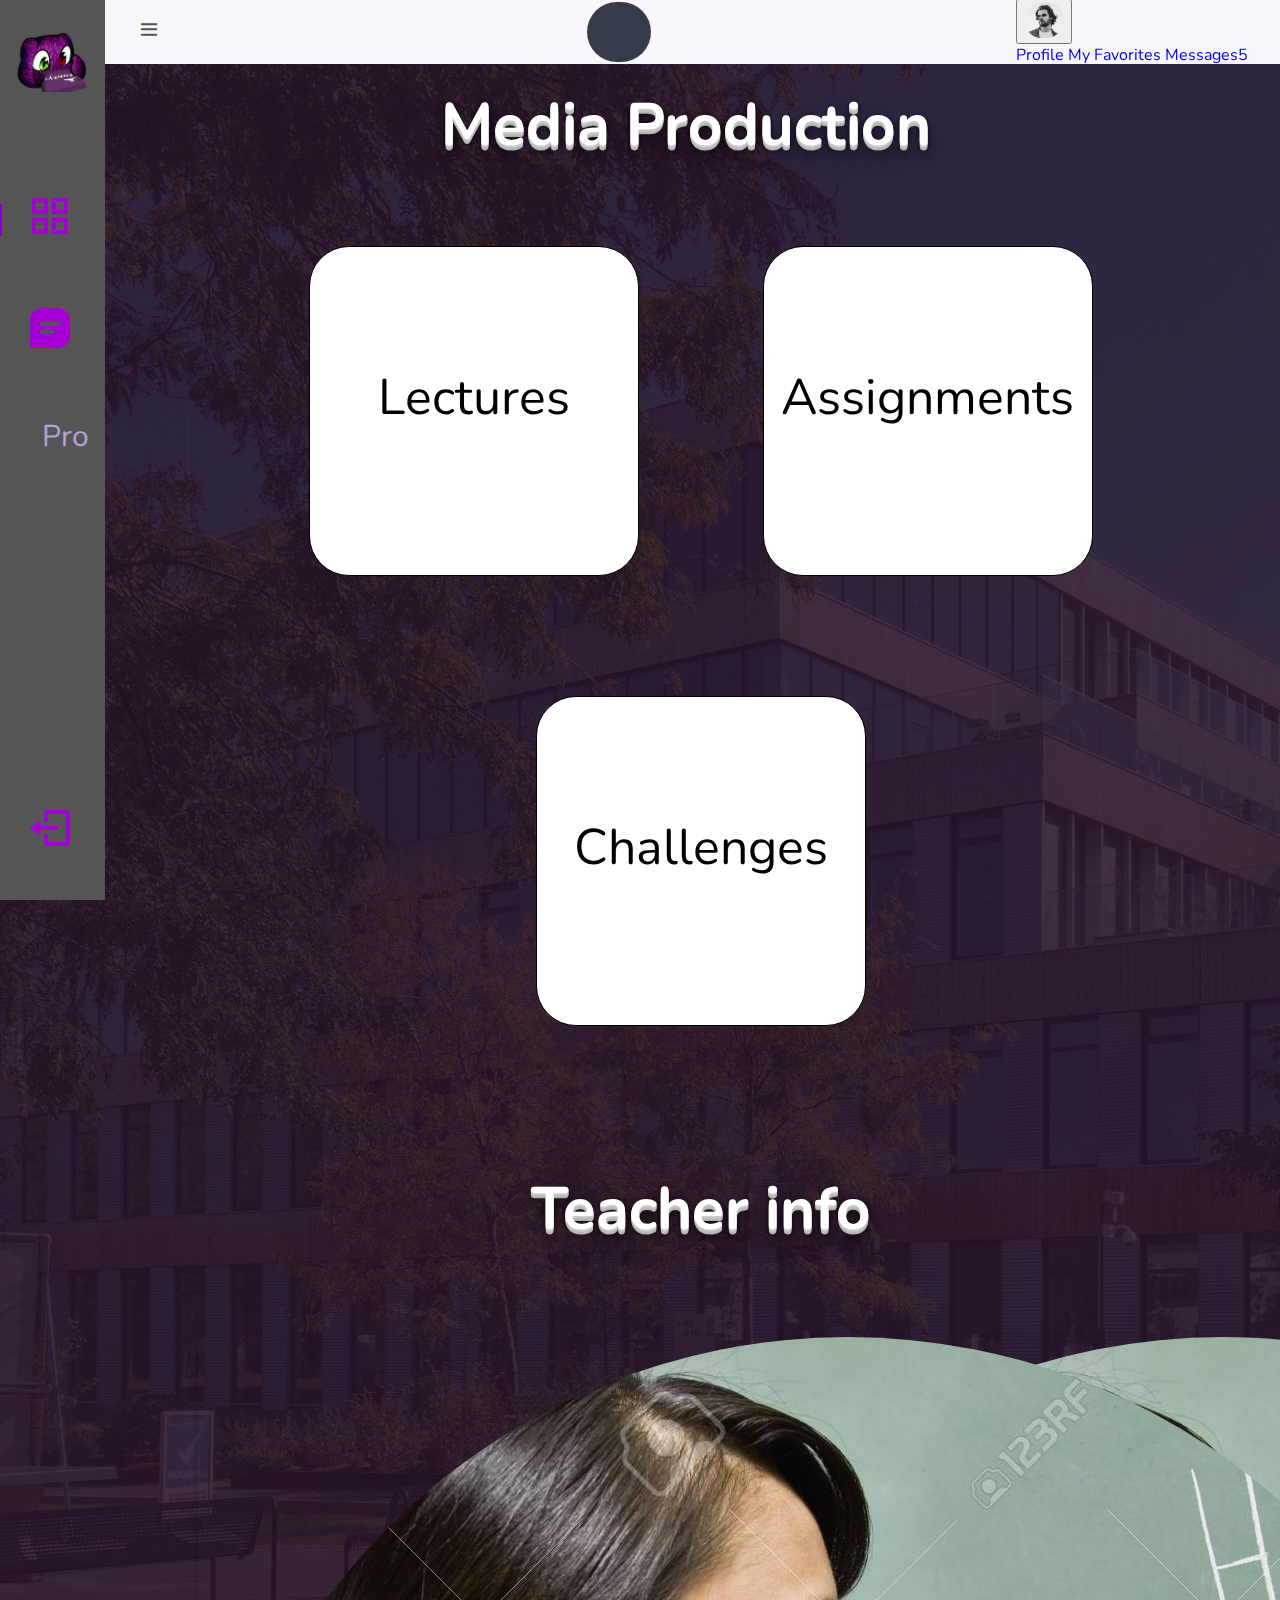
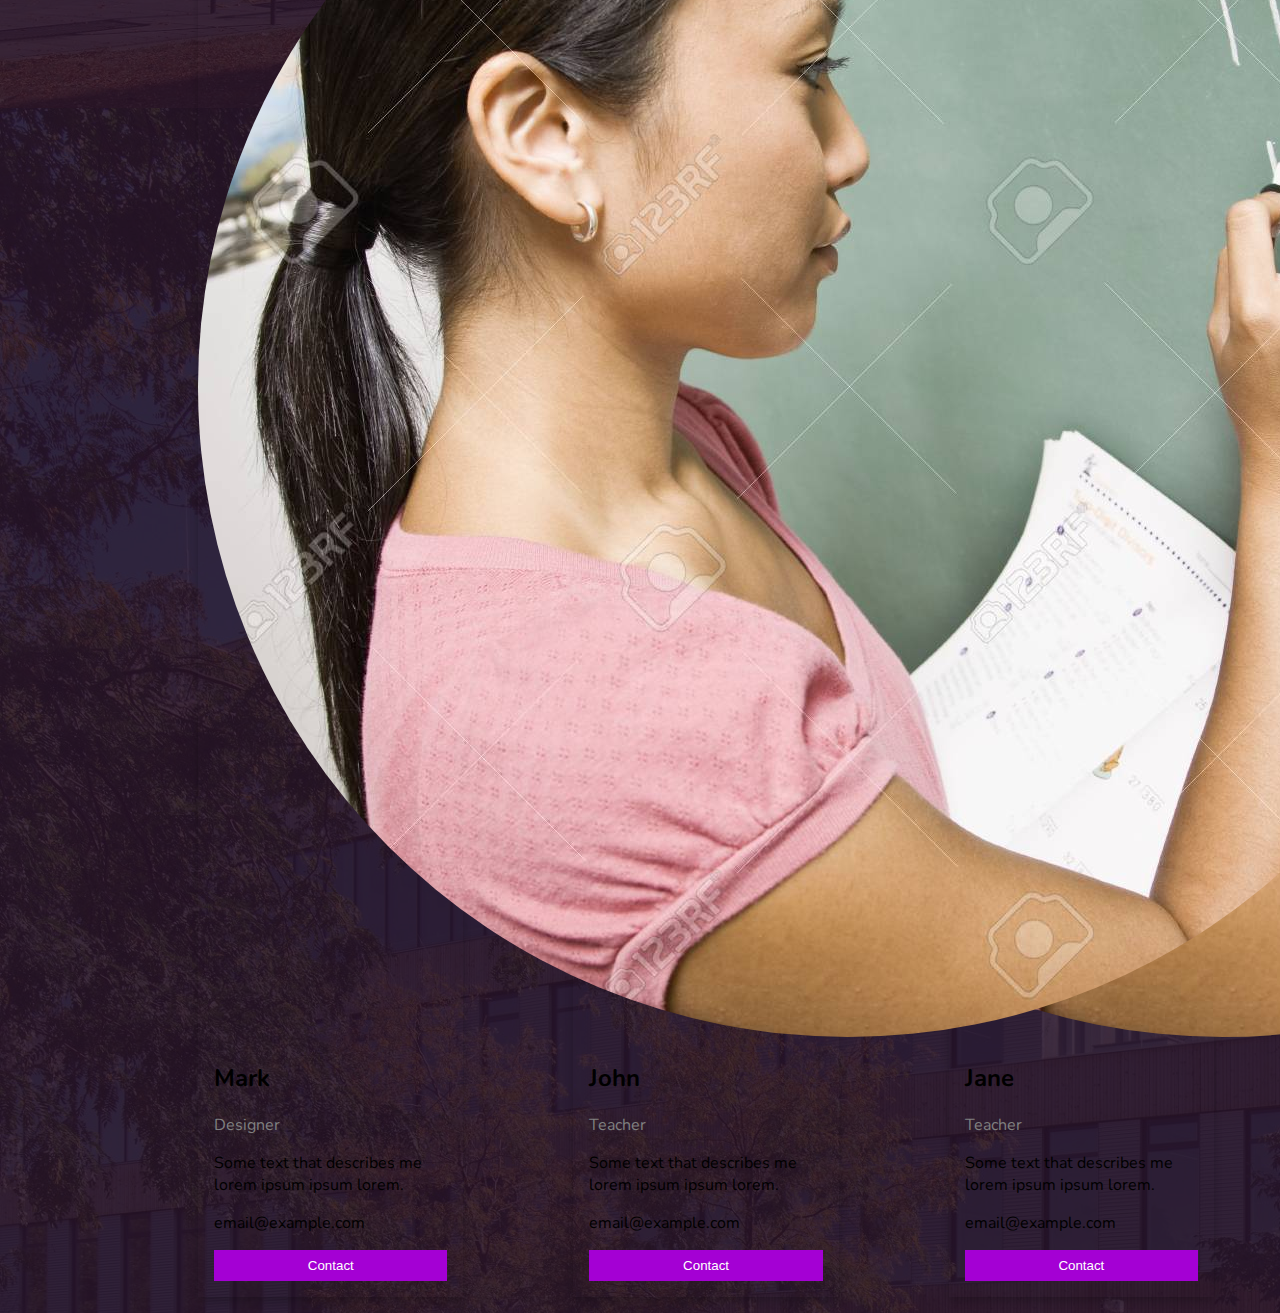
<file: moogul/SubjectPage.html>
<!DOCTYPE html>
<html lang="en">

<head>
    <meta charset="UTF-8">
    <meta name="viewport" content="width=device-width, initial-scale=1.0">



    <!-- ===== BOX ICONS ===== -->
    <link href='https://cdn.jsdelivr.net/npm/boxicons@2.0.5/css/boxicons.min.css' rel='stylesheet'>
    <link rel="stylesheet" href="https://stackpath.bootstrapcdn.com/bootstrap/4.1.3/css/bootstrap.min.css"
        integrity="sha384-MCw98/SFnGE8fJT3GXwEOngsV7Zt27NXFoaoApmYm81iuXoPkFOJwJ8ERdknLPMO" crossorigin="anonymous">
    <link rel="stylesheet" href="https://use.fontawesome.com/releases/v5.5.0/css/all.css"
        integrity="sha384-B4dIYHKNBt8Bc12p+WXckhzcICo0wtJAoU8YZTY5qE0Id1GSseTk6S+L3BlXeVIU" crossorigin="anonymous">

    <!-- ===== CSS ===== -->
    <link rel="stylesheet" href="assets/css/styles.css">

    <title>Media Production</title>
</head>

<body id="body-pd">

    <body onload="myFunction()">

        <div class="hero">
            <header class="header" id="header">
                <div class="header__toggle">
                    <i class='bx bx-menu' id="header-toggle"></i>
                </div>

                <div class="container h-100">
                    <div class="d-flex justify-content-center h-100">
                        <div class="searchbar">
                            <input class="search_input" type="text" name="" placeholder="Search...">
                            <a href="#" class="search_icon"><i class="fas fa-search"></i></a>
                        </div>
                    </div>
                </div>

                <div class="dropdown">
                    <button class="btn dropdown-toggle" type="button" id="dropdownMenuButton" data-toggle="dropdown"
                        aria-haspopup="true" aria-expanded="false">
                        <img src="assets/img/perfil.jpg" alt="" style="width: 40px; height: 40; border-radius: 20px;">
                    </button>
                    <div class="dropdown-menu" aria-labelledby="dropdownMenuButton">
                        <a class="dropdown-item" href="#">Profile</a>
                        <a class="dropdown-item" href="#">My Favorites</a>
                        <a class="dropdown-item" href="#">Messages<span class="badge bg-primary">5</span>
                            <span class="visually-hidden"></span></a>
                    </div>
                </div>



            </header>

            <div class="l-navbar" id="nav-bar">
                <nav class="nav">
                    <div>
                        <a href="#" class="nav__logo">
                            <img class="logo" src="assets/img/logo.png" alt="">
                            <span class="nav__logo-name">Moogul</span>
                        </a>

                        <div class="nav__list">
                            <a href="index.html" class="nav__link active">
                                <i class='bx bx-grid-alt nav__icon'></i>
                                <span class="nav__name">Dashboard</span>
                            </a>

                            <a href="#" class="nav__link">
                                <i class='bx bxs-message-square-detail nav__icon'></i>
                                <span class="nav__name">Forum</span>
                            </a>

                            <a href="#" class="nav__link">
                                <i class="fas fa-id-card-alt nav__icon"></i>
                                <span class="nav__name">Profile</span>
                            </a>
                        </div>
                    </div>

                    <a href="login.html" class="nav__link">
                        <i class='bx bx-log-out nav__icon'></i>
                        <span class="nav__name">Log Out</span>
                    </a>
                </nav>
            </div>


        <div class="text_title">
            <h1 class="Subj">Media Production</h1>
        </div>

        <div class="navigation_button">
            <div class="button_nav">
                <p class="lectures">
                  <a href="Lectures.html">Lectures</a> </p>
            </div>
            <div class="button_nav">
                <p class="lectures">
                  <a href="Assignments.html">Assignments</a></p>
            </div>
            <div class="button_nav">
                <p class="lectures">
                  <a href="Challenges.html">Challenges</a></p>
            </div>
        </div>
    </div>
<br>
       <h1 class="Subj">Teacher info</h1>

      <br> <br><br>

    <!--===== Teacher Boxes =====-->


<div class="row">
  <div class="column">
    <div class="card">
      <img src="assets/img/teacher.jpg"class="info" alt="Jane" >
      <div class="container">
        <h2>Jane </h2>
        <p class="title">Teacher</p>
        <p>Some text that describes me lorem ipsum ipsum lorem.</p>
        <p>email@example.com</p>
        <p><button class="button">Contact</button></p>
      </div>
    </div>
  </div>

  <div class="column">
    <div class="card">
      <img src="assets/img/teacher.jpg" class="info" alt="Mike" >
      <div class="container">
        <h2>John</h2>
        <p class="title">Teacher</p>
        <p>Some text that describes me lorem ipsum ipsum lorem.</p>
        <p>email@example.com</p>
        <p><button class="button">Contact</button></p>
      </div>
    </div>
  </div>

  <div class="column">
    <div class="card">
      <img src="assets/img/teacher.jpg" class="info" alt="John">
      <div class="container">
        <h2>Mark</h2>
        <p class="title">Designer</p>
        <p>Some text that describes me lorem ipsum ipsum lorem.</p>
        <p>email@example.com</p>
        <p><button class="button">Contact</button></p>
      </div>
    </div>
  </div>
</div>



    </div>



    <!--===== MAIN JS =====-->
    <script src="assets/js/main.js"></script>
    <script src="https://code.jquery.com/jquery-3.5.1.slim.min.js"
        integrity="sha384-DfXdz2htPH0lsSSs5nCTpuj/zy4C+OGpamoFVy38MVBnE+IbbVYUew+OrCXaRkfj" crossorigin="anonymous">
    </script>

    <script src="https://cdn.jsdelivr.net/npm/popper.js@1.16.1/dist/umd/popper.min.js"
        integrity="sha384-9/reFTGAW83EW2RDu2S0VKaIzap3H66lZH81PoYlFhbGU+6BZp6G7niu735Sk7lN" crossorigin="anonymous">
    </script>

    <script src="https://stackpath.bootstrapcdn.com/bootstrap/4.5.2/js/bootstrap.min.js"
        integrity="sha384-B4gt1jrGC7Jh4AgTPSdUtOBvfO8shuf57BaghqFfPlYxofvL8/KUEfYiJOMMV+rV" crossorigin="anonymous">
    </script>


    <script>
        var myVar;

        function myFunction() {
            myVar = setTimeout(showPage, 1500);
        }

        function showPage() {
            document.getElementById("loader").style.display = "none";
            document.getElementById("myDiv").style.display = "block";
        }
    </script>
</body>

</html>
</file>
<file: moogul/assets/css/styles.css>
/*===== GOOGLE FONTS =====*/
@import url("https://fonts.googleapis.com/css2?family=Nunito:wght@400;600;700&display=swap");

/*===== VARIABLES CSS =====*/
:root {
  --header-height: 3rem;
  --nav-width: 105px;
  --nav-width-small: 85px;

  /*===== Colors =====*/
  --first-color: #555555;
  --first-color-light: #AFA5D9;
  --active-color: #8203bd;
  --white-color: #F7F6FB;

  /*===== Font and typography =====*/
  --body-font: 'Nunito', sans-serif;
  --normal-font-size: 1rem;

  /*===== z index =====*/
  --z-fixed: 100;
}

/*===== BASE =====*/
*,
::before,
::after {
  box-sizing: border-box;
}

body {
  position: relative;
  margin: var(--header-height) 0 0 0;
  padding: 0 1rem;
  font-family: var(--body-font);
  font-size: var(--normal-font-size);
  transition: .5s;
  background-image: url('../img/fnt.png');
  height: 100%;
  width: 100%;
}

/* .hero {
  position: relative;
  height: 100vh;
  width: 100%;
  background-image: url('../img/fnt.png');
  background-size: cover;
}

.hero::before {
  content: "";
  position: absolute;
} */

a {
  text-decoration: none;
}

/*===== HEADER =====*/
.header {
  width: 100%;
  height: var(--header-height);
  position: fixed;
  top: 0;
  left: 0;
  display: flex;
  align-items: center;
  justify-content: space-between;
  padding: 0 1rem;
  background-color: var(--white-color);
  z-index: var(--z-fixed);
  transition: .5s;
}

.header__toggle {
  color: var(--first-color);
  font-size: 1.5rem;
  cursor: pointer;
}

.header__img {
  width: 35px;
  height: 35px;
  display: flex;
  justify-content: center;
  border-radius: 50%;
  overflow: hidden;
}

.header__img img {
  width: 40px;
}

/*===== NAV =====*/
.l-navbar {
  position: fixed;
  top: 0;
  left: -30%;
  width: var(--nav-width);
  height: 100vh;
  background-color: var(--first-color);
  padding: .5rem 1rem 0 0;
  transition: .5s;
  z-index: var(--z-fixed);
}

.logo {
  width: 70px;
  position: relative;
  right: 10px;
}

.nav {
  height: 100%;
  display: flex;
  flex-direction: column;
  justify-content: space-between;
  overflow: hidden;
}

.nav__list {
  margin-top: 150px;
}

.nav__name {
  font-size: 30px;
}

.nav__logo,
.nav__link {
  display: grid;
  grid-template-columns: max-content max-content;
  align-items: center;
  column-gap: 1rem;
  padding: 1rem 0 1.5rem 1.6rem;
}

.nav__logo {
  margin-bottom: 2rem;
}

.nav__logo-icon {
  font-size: 1.25rem;
  color: var(--active-color);
}

.nav__logo-name {
  color: var(--active-color);
  font-weight: 700;
  font-size: 30px;
}

.nav__link {
  position: relative;
  color: var(--first-color-light);
  margin-bottom: 1.5rem;
  transition: .3s;
}

.nav__link:hover {
  color: var(--active-color);
}

.nav__icon {
  font-size: 3rem;
  color: #A400D4;
}

.thread{
  position: relative;
  text-align: center;
  margin-top: 100px;
}

.btn-create{
  font-size: 25px;
}

/*Show navbar movil*/
.show {
  left: 0;
}

/*Add padding body movil*/
.body-pd {
  padding-left: calc(var(--nav-width) + 1rem);
}

/*Active links*/
.active {
  color: var(--white-color);
}

.active::before {
  content: '';
  position: absolute;
  left: 0;
  width: 2px;
  height: 32px;
  background-color: var(--active-color);
}


.searchbar {
  margin-bottom: auto;
  margin-top: auto;
  height: 60px;
  background-color: #353b48;
  border-radius: 30px;
  padding: 10px;
}

.search_input {
  color: white;
  border: 0;
  outline: 0;
  background: none;
  width: 0;
  caret-color: transparent;
  line-height: 40px;
  transition: width 0.4s linear;
}

.searchbar:hover>.search_input {
  padding: 0 10px;
  width: 450px;
  caret-color: red;
  transition: width 0.4s linear;
}

.searchbar:hover>.search_icon {
  background: white;
  color: #e74c3c;
}

.search_icon {
  height: 40px;
  width: 40px;
  float: right;
  display: flex;
  justify-content: center;
  align-items: center;
  border-radius: 50%;
  color: white;
  text-decoration: none;
}

.text_title {
  display: relative;
  margin-right: 30px;
  text-align: center;
}


.Subj {
  text-align: center;
  position: relative;
  top: 20px;
  font-size: 60px;
  color: white;
  font-family: 'Nunito', sans-serif;
  text-shadow: 0 1px 0 #ccc,
    0 2px 0 #c9c9c9,
    0 3px 0 #bbb,
    0 4px 0 #b9b9b9,
    0 5px 0 #aaa,
    0 6px 1px rgba(0, 0, 0, .1),
    0 0 5px rgba(0, 0, 0, .1),
    0 1px 3px rgba(0, 0, 0, .3),
    0 3px 5px rgba(0, 0, 0, .2),
    0 5px 10px rgba(0, 0, 0, .25),
    0 10px 10px rgba(0, 0, 0, .2),
    0 20px 20px rgba(0, 0, 0, .15);
}

/* =====New centering=====*/

.lectures {
  text-decoration: none;
   height: 4em;
   display: flex;
   align-items: center;
   justify-content: center
     }

.lectures a{
  color:#000000;
  text-decoration: none;
}



/* ===Teacher Boxes= Subject page=*/

*, *:before, *:after {
  box-sizing: border-box;
}


.column {
  float: right;
  width: 33.3%;
  margin-bottom: 16px;
  padding: 0px 50px 0px 60px;
}

.info{
  border-radius: 70%;
}

.card {
  box-shadow: 0 4px 8px 0 rgba(0, 0, 0, 0.2);
}

.about-section {
  padding: 50px;
  text-align: center;
  background-color: #474e5d;
  color: white;
}



.container {
  padding: 0 16px;
}

.container::after, .row::after {
  content: "";
  clear: both;
  display: table;
}

.title {
  color: grey;
}

.button {
  border: none;
  outline: 0;
  display: inline-block;
  padding: 8px;
  color: white;
  background-color: #A400D4;
  text-align: center;
  cursor: pointer;
  width: 100%;
}

.button:hover {
  background-color: #555;
}

@media screen and (max-width: 650px) {
  .column {
    width: 100%;
    display: block;
  }
}

  /* ===Videos= =Lectures page=*/

.videos {
  display: table;
  width: 100%;
  height: auto;
}

ul {
  display: table-row;
}

li {
  display: table-cell;
}

.idk{
  text-align: center;
  margin: 40px 30px 0px 22px;
  display: block;
  color:#FFFFFF;
  font-size: 35px;

}

iframe {
  border-radius: 5%;
  margin: 40px 0px 0px 22px;
  height: 300px;
  width: 400px;
  display: block;
}

.study{
  border-radius: 5%;
  margin: 40px 30px 0px 45px;
  height:600px;
  width: 700px;
  display: block;
  margin-top: 85px;
  margin: 0 auto;
}

/* ===Assignements icon and text=*/

.idea {
  display: flex;
  align-items: left;
  justify-content: left;
}

.icon img {
  height: 120px;
  max-width: 100%
}

.icon {
float: left;
}

.text h1{
  text-decoration: underline;
  margin-top: 35px;
  font-size: 30px;
  color: white;
  margin-left: 18px;
}

.text h2{
  font-size: 20px;
  color: grey;
  margin-left: 18px;
}


.lines hr{
  background:white;
  width: 70%;
  float: left;
}



.navigation_button {
  display: relative;
  text-align: center;
}

.button_nav {
  width: 400px;
  height: 400px;
  display: inline-block;
  background-color: #ffffff;
  margin: 60px;
  border-radius: 40px;
  border: 1px solid;
  font-size: 60px;
  border-color: black;
  vertical-align: middle;
}

.lectures {
  display: relative;
  margin: 50px;
}


.button_nav:hover {
  background-color: #A400D4;
  cursor: pointer;
}

.login-center{
  position: absolute;
  left: 50%;
  top: 100px;
  margin-right: -50%;
  transform: translate(-50%, 0%);
  width: 30%;
  height: 30vw;
  background-color: #4a008fab;
  border-radius: 10%;
}

.wrapper{
  overflow: hidden;
  background: rgba(255, 255, 255, 0.884);
  padding: 30px;
  height: 30vw;
  border-radius: 5px;
  box-shadow: 0px 15px 20px rgba(0,0,0,0.1);
  border-radius: 10%;
  text-align: center;
  align-items: center;
}
.wrapper .title-text{
  display: flex;
  width: 200%;
}
.wrapper .title{
  width: 50%;
  font-size: 35px;
  font-weight: 600;
  text-align: center;
  transition: all 0.6s cubic-bezier(0.68,-0.55,0.265,1.55);
}
.wrapper .slide-controls{
  position: relative;
  display: flex;
  height: 50px;
  width: 100%;
  overflow: hidden;
  margin: 30px 0 10px 0;
  justify-content: space-between;
  border: 1px solid lightgrey;
  border-radius: 5px;
}
.slide-controls .slide{
  height: 100%;
  width: 100%;
  color: #fff;
  font-size: 18px;
  font-weight: 500;
  text-align: center;
  line-height: 48px;
  cursor: pointer;
  z-index: 1;
  transition: all 0.6s ease;
}
.slide-controls label.signup{
  color: #000;
}
.slide-controls .slider-tab{
  position: absolute;
  height: 100%;
  width: 50%;
  left: 0;
  z-index: 0;
  border-radius: 5px;
  background: -webkit-linear-gradient(left, #a445b2, #fa4299);
  transition: all 0.6s cubic-bezier(0.68,-0.55,0.265,1.55);
}
input[type="radio"]{
  display: none;
}
#signup:checked ~ .slider-tab{
  left: 50%;
}
#signup:checked ~ label.signup{
  color: #fff;
  cursor: default;
  user-select: none;
}
#signup:checked ~ label.login{
  color: #000;
}
#login:checked ~ label.signup{
  color: #000;
}
#login:checked ~ label.login{
  cursor: default;
  user-select: none;
}
.wrapper .form-container{
  width: 100%;
  overflow: hidden;
}
.form-container .form-inner{
  display: flex;
  width: 200%;
}
.form-container .form-inner form{
  width: 50%;
  transition: all 0.6s cubic-bezier(0.68,-0.55,0.265,1.55);
}
.form-inner form .field{
  height: 50px;
  width: 100%;
  margin-top: 20px;
}
.form-inner form .field input{
  height: 100%;
  width: 100%;
  outline: none;
  padding-left: 15px;
  border-radius: 5px;
  border: 1px solid lightgrey;
  border-bottom-width: 2px;
  font-size: 17px;
  transition: all 0.3s ease;
}
.form-inner form .field input:focus{
  border-color: #fc83bb;
  /* box-shadow: inset 0 0 3px #fb6aae; */
}
.form-inner form .field input::placeholder{
  color: #999;
  transition: all 0.3s ease;
}
form .field input:focus::placeholder{
  color: #b3b3b3;
}
.form-inner form .pass-link{
  margin-top: 5px;
}
.form-inner form .signup-link{
  text-align: center;
  margin-top: 30px;
}
.form-inner form .pass-link a,
.form-inner form .signup-link a{
  color: #fa4299;
  text-decoration: none;
}
.form-inner form .pass-link a:hover,
.form-inner form .signup-link a:hover{
  text-decoration: underline;
}
form .btn{
  height: 50px;
  width: 100%;
  border-radius: 5px;
  position: relative;
  overflow: hidden;
}
form .btn .btn-layer{
  height: 100%;
  width: 300%;
  position: absolute;
  left: -100%;
  background: -webkit-linear-gradient(right, #a445b2, #fa4299, #a445b2, #fa4299);
  border-radius: 5px;
  transition: all 0.4s ease;;
}
form .btn:hover .btn-layer{
  left: 0;
}
form .btn input[type="submit"]{
  height: 100%;
  width: 100%;
  z-index: 1;
  position: relative;
  background: none;
  border: none;
  color: #fff;
  padding-left: 0;
  border-radius: 5px;
  font-size: 20px;
  font-weight: 500;
  cursor: pointer;
}

/* ===== MEDIA QUERIES=====*/
@media screen and (min-width: 768px) {
  body {
    margin: calc(var(--header-height) + 1rem) 0 0 0;
    padding-left: calc(var(--nav-width) + 2rem);
  }

  .header {
    height: calc(var(--header-height) + 1rem);
    padding: 0 2rem 0 calc(var(--nav-width) + 2rem);
  }

  .header__img {
    width: 40px;
    height: 40px;
  }

  .header__img img {
    width: 45px;
  }

  .l-navbar {
    left: 0;
    padding: 1rem 1rem 0 0;
  }

  /*Show navbar desktop*/
  .show-n {
    width: calc(var(--nav-width) + 156px);
  }

  /*Add padding body desktop*/
  .body-pd {
    padding-left: calc(var(--nav-width) + 188px);
  }

  .wrapper{
    height: 36vw;
  }

  .login-center{
    top: 30px;
  }

  .button_nav{
    width: 330px;
    height: 330px;
    font-size: 50px;
  }

  .searchbar{
    position: relative;
    left: 30px;
  }

  .nav__list{
    margin-top: 60px;
  }

}

@media (max-width:770px) {


  .nav__list {
    margin-top: 150px;
  }

  .nav__icon {
    font-size: 2rem;
  }

  .l-navbar {
    width: var(--nav-width-small);
  }

  .logo {
    width: 50px;
  }
}
/* Center the loader */
#loader {
  position: absolute;
  left: 50%;


  width: 120px;
  height: 120px;
  margin: -76px 0 0 -76px;
  border: 16px solid #f3f3f3;
  border-radius: 50%;
  border-top: 16px solid #3498db;
  -webkit-animation: spin 2s linear infinite;
  animation: spin 2s linear infinite;
}

@-webkit-keyframes spin {
  0% { -webkit-transform: rotate(0deg); }
  100% { -webkit-transform: rotate(360deg); }
}

@keyframes spin {
  0% { transform: rotate(0deg); }
  100% { transform: rotate(360deg); }
}

/* Add animation to "page content" */
.animate-bottom {
  position: relative;
  -webkit-animation-name: animatebottom;
  -webkit-animation-duration: 1s;
  animation-name: animatebottom;
  animation-duration: 1s
}

@-webkit-keyframes animatebottom {
  from { bottom:-100px; opacity:0 }
  to { bottom:0px; opacity:1 }
}

@keyframes animatebottom {
  from{ bottom:-100px; opacity:0 }
  to{ bottom:0; opacity:1 }
}

#myDiv {
  display: none;
  text-align: center;
}

.informaci {
  width: 400px;
  height: 400px;
  
  margin: 60px;
  border-radius: 40px;
  border: 1px solid;
  font-size: 30px;
  border-color: black;
  text-align: center;
}
</file>
